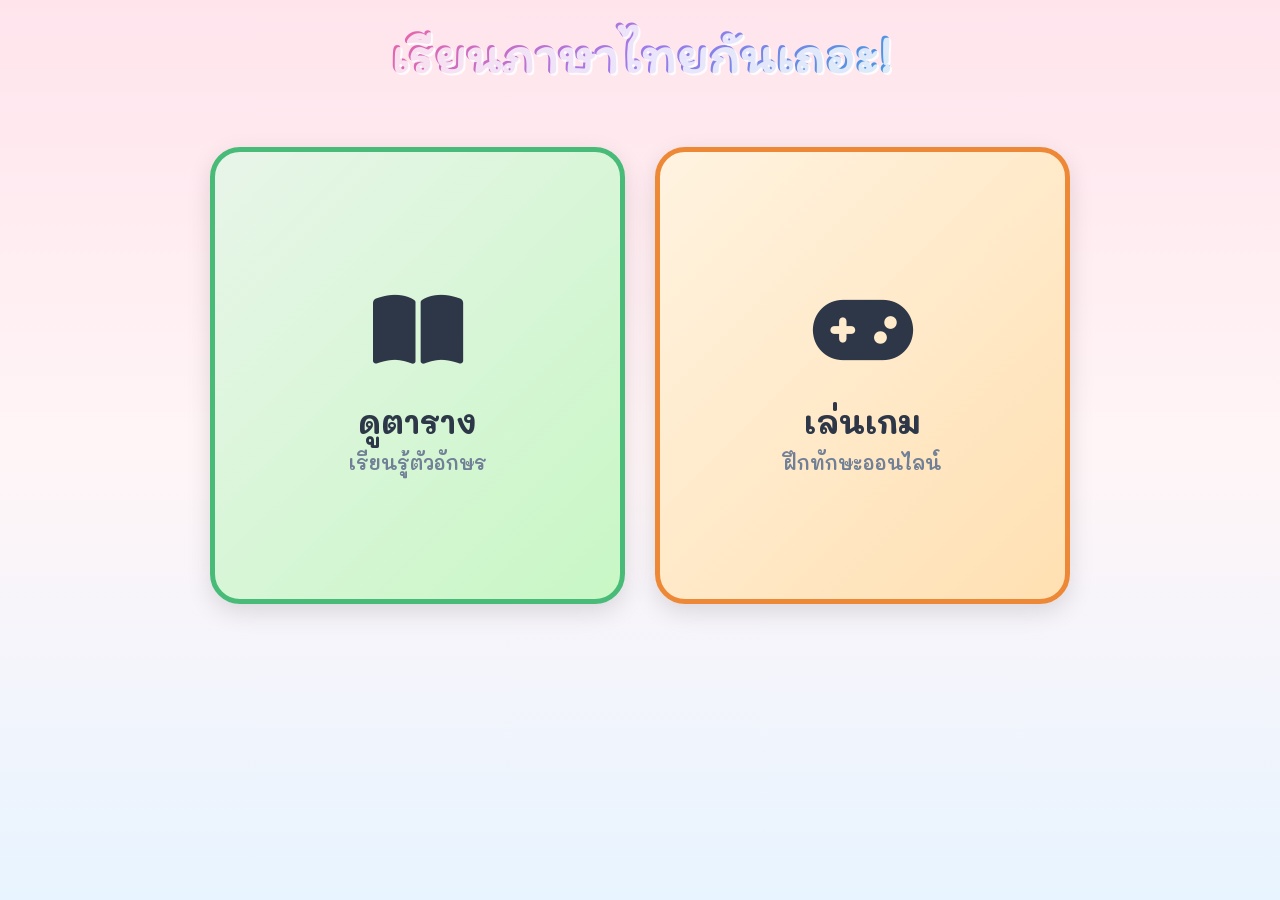
<file: index.html>
<!DOCTYPE html>
<html lang="th">
<head>
    <meta charset="UTF-8">
    <meta name="viewport" content="width=device-width, initial-scale=1.0">
    <title>เรียนภาษาไทย</title>
    <link rel="preconnect" href="https://fonts.googleapis.com">
    <link rel="preconnect" href="https://fonts.gstatic.com" crossorigin>
    <link href="https://fonts.googleapis.com/css2?family=Itim&family=Mali:wght@400;600;700&display=swap" rel="stylesheet">
    <link rel="stylesheet" href="https://cdnjs.cloudflare.com/ajax/libs/font-awesome/6.4.0/css/all.min.css">
    <link rel="stylesheet" href="css/style.css">
</head>
<body>
    <div id="app">
        <header class="app-header">
            <button class="home-btn" id="home-btn" style="display: none;">
                <i class="fas fa-home"></i>
            </button>
            <h1 class="app-title" id="app-title">เรียนภาษาไทยกันเถอะ!</h1>
        </header>

        <main class="main-content">
            <div id="main-menu-screen" class="menu-screen active">
                <div class="menu-grid">
                    <div class="menu-card table-card" data-screen="table-menu">
                        <div class="menu-icon">
                            <i class="fas fa-book-open"></i>
                        </div>
                        <div class="menu-title">ดูตาราง</div>
                        <div class="menu-subtitle">เรียนรู้ตัวอักษร</div>
                    </div>
                    <div class="menu-card game-card" data-screen="game-menu">
                        <div class="menu-icon">
                            <i class="fas fa-gamepad"></i>
                        </div>
                        <div class="menu-title">เล่นเกม</div>
                        <div class="menu-subtitle">ฝึกทักษะออนไลน์</div>
                    </div>
                </div>
            </div>

            <div id="table-menu-screen" class="menu-screen">
                <div class="menu-grid">
                    <div class="menu-card consonant-card" data-action="consonants">
                        <div class="menu-icon">
                            <span class="menu-char">ก</span>
                        </div>
                        <div class="menu-title">พยัญชนะ</div>
                        <div class="menu-subtitle">44 ตัว</div>
                    </div>
                    <div class="menu-card vowel-card" data-action="vowels">
                        <div class="menu-icon">
                            <span class="menu-char">า</span>
                        </div>
                        <div class="menu-title">สระ</div>
                        <div class="menu-subtitle">32 ตัว</div>
                    </div>
                    <div class="menu-card final-card" data-action="finals">
                        <div class="menu-icon">
                            <span class="menu-char">กก</span>
                        </div>
                        <div class="menu-title">ตัวสะกด</div>
                        <div class="menu-subtitle">8 กลุ่ม</div>
                    </div>
                </div>
            </div>

            <div id="game-menu-screen" class="menu-screen">
                <div class="menu-grid">
                    <div class="menu-card writing-card" data-link="writing_game.html">
                        <div class="menu-icon">
                            <i class="fas fa-pencil-alt"></i>
                        </div>
                        <div class="menu-title">เขียนอักษร</div>
                        <div class="menu-subtitle">ฝึกเขียนตัวอักษร</div>
                    </div>
                    <div class="menu-card match-card" data-link="thai_game.html">
                        <div class="menu-icon">
                            <i class="fas fa-puzzle-piece"></i>
                        </div>
                        <div class="menu-title">เกมจับคู่</div>
                        <div class="menu-subtitle">จับคู่ภาพกับตัวอักษร</div>
                    </div>
                    <div class="menu-card pronunciation-card" data-link="pronunciation.html">
                        <div class="menu-icon">
                            <i class="fas fa-microphone"></i>
                        </div>
                        <div class="menu-title">ฝึกอ่านออกเสียง</div>
                        <div class="menu-subtitle">AI ตรวจสอบความถูกต้อง</div>
                    </div>
                </div>
            </div>

            <div id="table-view-screen" class="menu-screen">
                <nav class="tab-nav" id="tab-nav" style="display: none;">
                    <button class="tab-btn active" data-tab="consonants">
                        <span class="tab-icon">ก</span>
                        <span class="tab-name">พยัญชนะไทย</span>
                    </button>
                    <button class="tab-btn" data-tab="vowels">
                        <span class="tab-icon">า</span>
                        <span class="tab-name">สระ</span>
                    </button>
                    <button class="tab-btn" data-tab="finals">
                        <span class="tab-icon">กก</span>
                        <span class="tab-name">ตัวสะกด</span>
                    </button>
                </nav>

                <div id="consonants-tab" class="tab-content active">
                    <h2 class="section-title">พยัญชนะไทย (44 ตัว)</h2>
                    <div id="consonants-grid" class="character-grid"></div>
                </div>

                <div id="vowels-tab" class="tab-content">
                    <h2 class="section-title">สระไทย</h2>
                    <div id="vowels-grid" class="character-grid"></div>
                </div>

                <div id="finals-tab" class="tab-content">
                    <h2 class="section-title">ตัวสะกด</h2>
                    <div id="finals-grid" class="finals-grid"></div>
                </div>
            </div>
        </main>
    </div>

    <script src="js/thai_data.js"></script>
    <script src="js/audio_manager.js"></script>
    <script src="js/app.js"></script>
</body>
</html>
</file>
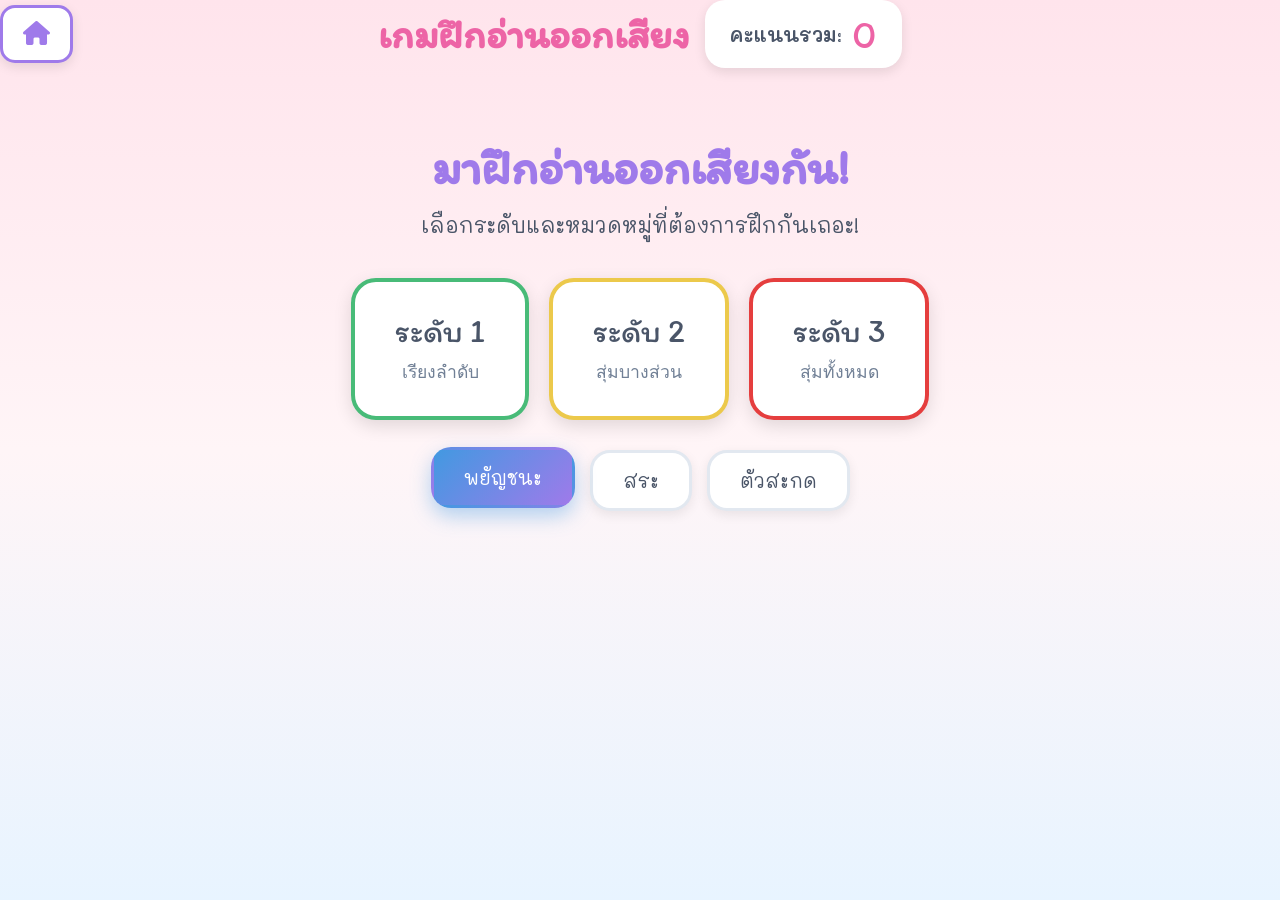
<file: pronunciation.html>
<!DOCTYPE html>
<html lang="th">
<head>
    <meta charset="UTF-8">
    <meta name="viewport" content="width=device-width, initial-scale=1.0">
    <title>เกมฝึกอ่านออกเสียงไทย</title>
    <link rel="preconnect" href="https://fonts.googleapis.com">
    <link rel="preconnect" href="https://fonts.gstatic.com" crossorigin>
    <link href="https://fonts.googleapis.com/css2?family=Itim&family=Mali:wght@400;600;700&display=swap" rel="stylesheet">
    <link rel="stylesheet" href="https://cdnjs.cloudflare.com/ajax/libs/font-awesome/6.4.0/css/all.min.css">
    <link rel="stylesheet" href="css/style.css">
</head>
<body>
    <div id="pronunciation-app">
        <header class="game-header">
            <button class="home-btn" onclick="window.location.href='index.html'">
                <i class="fas fa-home"></i>
            </button>
            <h1 class="game-title">เกมฝึกอ่านออกเสียง</h1>
            <div class="score-display">
                <span class="score-label">คะแนนรวม:</span>
                <span class="score-value" id="total-score">0</span>
            </div>
        </header>

        <div id="start-screen" class="screen active">
            <div class="start-content">
                <h2 class="welcome-text">มาฝึกอ่านออกเสียงกัน!</h2>
                <p class="instruction-text">เลือกระดับและหมวดหมู่ที่ต้องการฝึกกันเถอะ!</p>
                
                <div class="level-buttons">
                    <button class="level-btn" data-level="1">
                        <span class="level-number">ระดับ 1</span>
                        <span class="level-desc">เรียงลำดับ</span>
                    </button>
                    <button class="level-btn" data-level="2">
                        <span class="level-number">ระดับ 2</span>
                        <span class="level-desc">สุ่มบางส่วน</span>
                    </button>
                    <button class="level-btn" data-level="3">
                        <span class="level-number">ระดับ 3</span>
                        <span class="level-desc">สุ่มทั้งหมด</span>
                    </button>
                </div>

                <div class="category-buttons">
                    <button class="category-btn active" data-category="consonants">พยัญชนะ</button>
                    <button class="category-btn" data-category="vowels">สระ</button>
                    <button class="category-btn" data-category="finals">ตัวสะกด</button>
                </div>
            </div>
        </div>

        <div id="game-screen" class="screen">
            <div class="progress-bar">
                <div class="progress-fill" id="progress-fill"></div>
                <span class="progress-text" id="progress-text">1 / 10</span>
            </div>

            <div class="pronunciation-question-area">
                <div class="target-character" id="target-character">ก</div>
                <div class="target-name" id="target-name">กอ ไก่</div>
                
                <div class="visualizer-container" id="visualizer-container">
                    <div class="visualizer-bar" style="--i: 1;"></div>
                    <div class="visualizer-bar" style="--i: 2;"></div>
                    <div class="visualizer-bar" style="--i: 3;"></div>
                    <div class="visualizer-bar" style="--i: 4;"></div>
                    <div class="visualizer-bar" style="--i: 5;"></div>
                    <div class="visualizer-bar" style="--i: 6;"></div>
                    <div class="visualizer-bar" style="--i: 7;"></div>
                    <div class="visualizer-bar" style="--i: 8;"></div>
                </div>

                <div class="score-display" id="current-score-display">
                    <span class="score-label" id="score-label">กดไมค์เพื่ออ่าน!</span>
                    <span class="score-value" id="current-score">-</span>
                </div>

                <button class="mic-btn" id="mic-btn">
                    <span class="mic-icon">🎤</span>
                    <span class="mic-text" id="mic-text">กดเพื่ออ่าน</span>
                </button>

                <div class="feedback-message" id="feedback-message"></div>
            </div>
        </div>

        <div id="result-screen" class="screen">
            <div class="result-content">
                <h2 class="result-title">เสร็จสิ้น!</h2>
                <div class="final-score">
                    <span class="final-score-label">คะแนนรวม:</span>
                    <span class="final-score-value" id="final-score">0</span>
                </div>
                <div class="result-stars" id="result-stars"></div>
                <div class="result-buttons">
                    <button class="result-btn" id="play-again-btn">เล่นอีกครั้ง</button>
                    <button class="result-btn" id="back-to-menu-btn">กลับเมนู</button>
                </div>
            </div>
        </div>

        <div id="confetti-container"></div>
    </div>

    <script src="js/thai_data.js"></script>
    <script src="js/audio_manager.js"></script>
    <script src="js/pronunciation_game.js"></script>
</body>
</html>
</file>
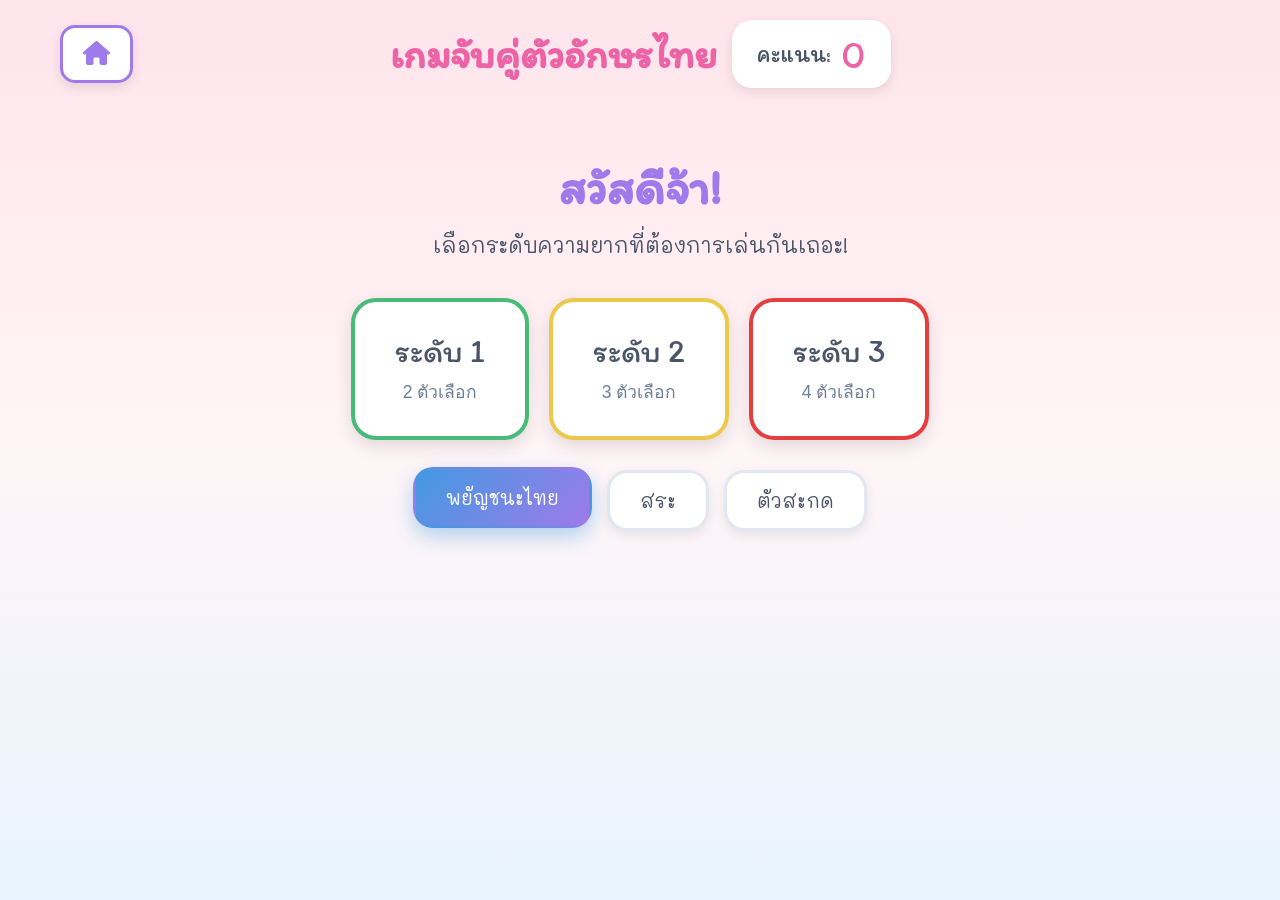
<file: thai_game.html>
<!DOCTYPE html>
<html lang="th">
<head>
    <meta charset="UTF-8">
    <meta name="viewport" content="width=device-width, initial-scale=1.0">
    <title>เกมจับคู่ตัวอักษรไทย</title>
    <link rel="preconnect" href="https://fonts.googleapis.com">
    <link rel="preconnect" href="https://fonts.gstatic.com" crossorigin>
    <link href="https://fonts.googleapis.com/css2?family=Itim&family=Mali:wght@400;600;700&display=swap" rel="stylesheet">
    <link rel="stylesheet" href="https://cdnjs.cloudflare.com/ajax/libs/font-awesome/6.4.0/css/all.min.css">
    <link rel="stylesheet" href="css/style.css">
</head>
<body>
    <div id="game-app">
        <header class="game-header">
            <button class="home-btn" onclick="window.location.href='index.html'">
                <i class="fas fa-home"></i>
            </button>
            <h1 class="game-title">เกมจับคู่ตัวอักษรไทย</h1>
            <div class="score-display">
                <span class="score-label">คะแนน:</span>
                <span class="score-value" id="score">0</span>
            </div>
        </header>

        <div id="start-screen" class="screen active">
            <div class="start-content">
                <h2 class="welcome-text">สวัสดีจ้า!</h2>
                <p class="instruction-text">เลือกระดับความยากที่ต้องการเล่นกันเถอะ!</p>
                
                <div class="level-buttons">
                    <button class="level-btn" data-level="1">
                        <span class="level-number">ระดับ 1</span>
                        <span class="level-desc">2 ตัวเลือก</span>
                    </button>
                    <button class="level-btn" data-level="2">
                        <span class="level-number">ระดับ 2</span>
                        <span class="level-desc">3 ตัวเลือก</span>
                    </button>
                    <button class="level-btn" data-level="3">
                        <span class="level-number">ระดับ 3</span>
                        <span class="level-desc">4 ตัวเลือก</span>
                    </button>
                </div>

                <div class="category-buttons">
                    <button class="category-btn active" data-category="consonants">พยัญชนะไทย</button>
                    <button class="category-btn" data-category="vowels">สระ</button>
                    <button class="category-btn" data-category="finals">ตัวสะกด</button>
                </div>
            </div>
        </div>

        <div id="game-screen" class="screen">
            <div class="progress-bar">
                <div class="progress-fill" id="progress-fill"></div>
                <span class="progress-text" id="progress-text">1 / 10</span>
            </div>

            <div class="question-area">
                <button class="listen-btn" id="listen-btn">
                    <span class="listen-icon">🔊</span>
                    <span class="listen-text">ฟังอีกครั้ง</span>
                </button>
            </div>

            <div class="options-grid" id="options-grid"></div>
        </div>

        <div id="result-screen" class="screen">
            <div class="result-content">
                <h2 class="result-title">เสร็จสิ้น!</h2>
                <div class="final-score">
                    <span class="final-score-label">คะแนนรวม:</span>
                    <span class="final-score-value" id="final-score">0</span>
                </div>
                <div class="result-stars" id="result-stars"></div>
                <div class="result-buttons">
                    <button class="result-btn" id="play-again-btn">เล่นอีกครั้ง</button>
                    <button class="result-btn" id="back-to-menu-btn">กลับเมนู</button>
                </div>
            </div>
        </div>

        <div id="confetti-container"></div>
    </div>

    <script src="js/thai_data.js"></script>
    <script src="js/audio_manager.js"></script>
    <script src="js/game_manager.js"></script>
</body>
</html>
</file>
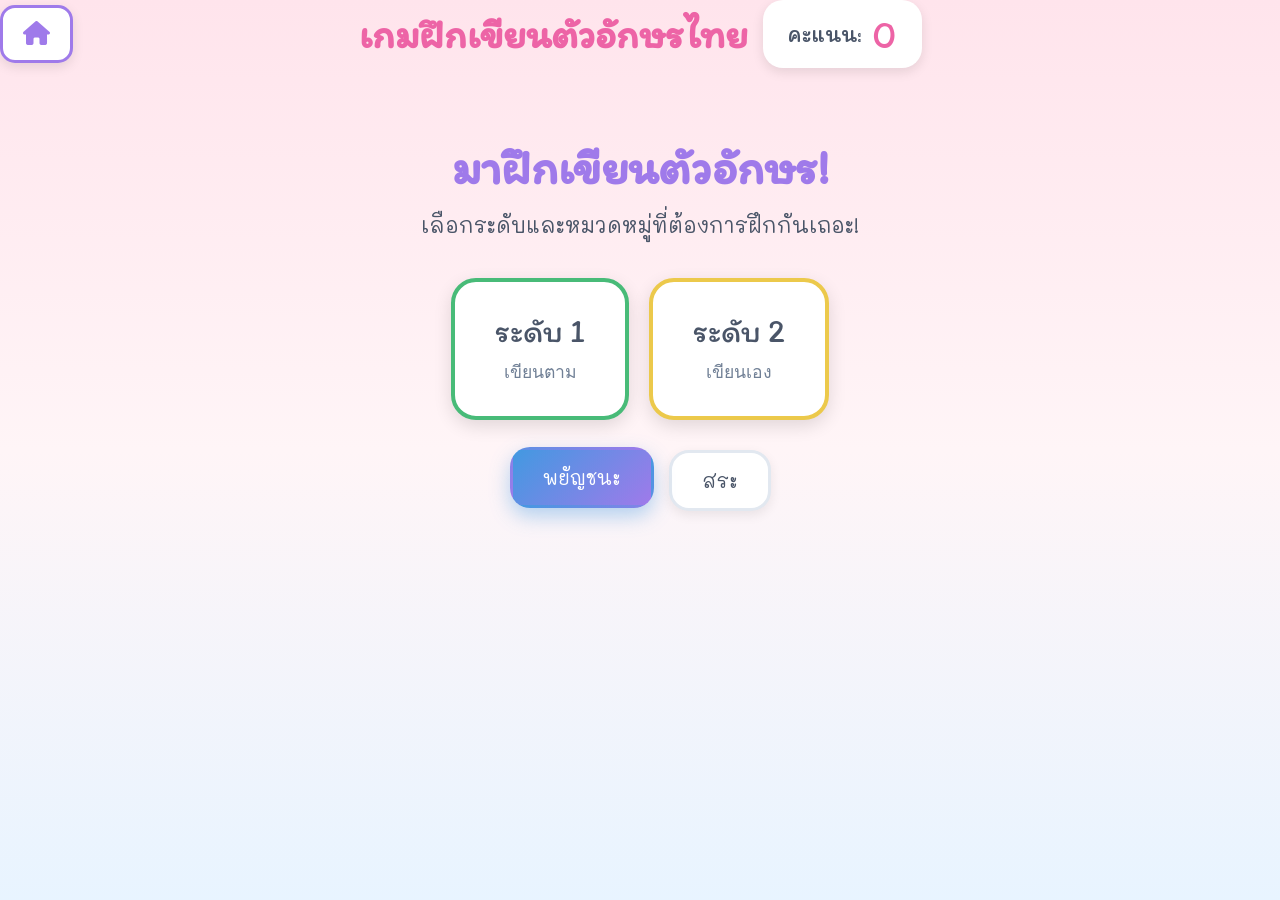
<file: writing_game.html>
<!DOCTYPE html>
<html lang="th">
<head>
    <meta charset="UTF-8">
    <meta name="viewport" content="width=device-width, initial-scale=1.0">
    <title>เกมฝึกเขียนตัวอักษรไทย</title>
    <link rel="preconnect" href="https://fonts.googleapis.com">
    <link rel="preconnect" href="https://fonts.gstatic.com" crossorigin>
    <link href="https://fonts.googleapis.com/css2?family=Itim&family=Mali:wght@400;600;700&display=swap" rel="stylesheet">
    <link rel="stylesheet" href="https://cdnjs.cloudflare.com/ajax/libs/font-awesome/6.4.0/css/all.min.css">
    <link rel="stylesheet" href="css/style.css">
</head>
<body>
    <div id="writing-app">
        <header class="game-header">
            <button class="home-btn" onclick="window.location.href='index.html'">
                <i class="fas fa-home"></i>
            </button>
            <h1 class="game-title">เกมฝึกเขียนตัวอักษรไทย</h1>
            <div class="score-display">
                <span class="score-label">คะแนน:</span>
                <span class="score-value" id="score">0</span>
            </div>
        </header>

        <div id="start-screen" class="screen active">
            <div class="start-content">
                <h2 class="welcome-text">มาฝึกเขียนตัวอักษร!</h2>
                <p class="instruction-text">เลือกระดับและหมวดหมู่ที่ต้องการฝึกกันเถอะ!</p>
                
                <div class="level-buttons">
                    <button class="level-btn" data-level="1">
                        <span class="level-number">ระดับ 1</span>
                        <span class="level-desc">เขียนตาม</span>
                    </button>
                    <button class="level-btn" data-level="2">
                        <span class="level-number">ระดับ 2</span>
                        <span class="level-desc">เขียนเอง</span>
                    </button>
                </div>

                <div class="category-buttons">
                    <button class="category-btn active" data-category="consonants">พยัญชนะ</button>
                    <button class="category-btn" data-category="vowels">สระ</button>
                </div>
            </div>
        </div>

        <div id="game-screen" class="screen">
            <div class="progress-bar">
                <div class="progress-fill" id="progress-fill"></div>
                <span class="progress-text" id="progress-text">1 / 10</span>
            </div>

            <div class="writing-area">
                <div class="model-character-container">
                    <div class="model-label">ตัวอย่าง:</div>
                    <div class="model-character" id="model-character">ก</div>
                </div>

                <div class="canvas-container">
                    <canvas id="drawing-canvas"></canvas>
                    <canvas id="guide-canvas" class="guide-canvas"></canvas>
                </div>

                <div class="toolbar">
                    <div class="color-palette">
                        <button class="color-btn active" data-color="#000000" style="background: #000000;"></button>
                        <button class="color-btn" data-color="#FF0000" style="background: #FF0000;"></button>
                        <button class="color-btn" data-color="#0000FF" style="background: #0000FF;"></button>
                        <button class="color-btn" data-color="#FFC0CB" style="background: #FFC0CB;"></button>
                        <button class="color-btn" data-color="#008000" style="background: #008000;"></button>
                    </div>
                    <button class="eraser-btn" id="eraser-btn">
                        <i class="fas fa-eraser"></i>
                        <span>ล้าง</span>
                    </button>
                    <button class="check-btn" id="check-btn">
                        <i class="fas fa-check"></i>
                        <span>ตรวจสอบ</span>
                    </button>
                </div>
            </div>

            <div class="feedback-message" id="feedback-message"></div>
        </div>

        <div id="result-screen" class="screen">
            <div class="result-content">
                <h2 class="result-title">เสร็จสิ้น!</h2>
                <div class="final-score">
                    <span class="final-score-label">คะแนนรวม:</span>
                    <span class="final-score-value" id="final-score">0</span>
                </div>
                <div class="result-stars" id="result-stars"></div>
                <div class="result-buttons">
                    <button class="result-btn" id="play-again-btn">เล่นอีกครั้ง</button>
                    <button class="result-btn" id="back-to-menu-btn">กลับเมนู</button>
                </div>
            </div>
        </div>

        <div id="confetti-container"></div>
    </div>

    <script src="js/thai_data.js"></script>
    <script src="js/audio_manager.js"></script>
    <script src="js/writing_game.js"></script>
</body>
</html>
</file>
<file: css/style.css>
* {
    margin: 0;
    padding: 0;
    box-sizing: border-box;
}

:root {
    --thai-red: #E53E3E;
    --thai-pink: #ED64A6;
    --thai-orange: #ED8936;
    --thai-yellow: #ECC94B;
    --thai-green: #48BB78;
    --thai-blue: #4299E1;
    --thai-purple: #9F7AEA;
    --bg-light: #FFF5F7;
}

body {
    font-family: 'Mali', 'Itim', cursive;
    background: linear-gradient(180deg, #FFE4EC 0%, #FFF5F7 50%, #E8F4FF 100%);
    min-height: 100vh;
}

#app {
    max-width: 1400px;
    margin: 0 auto;
    padding: 20px;
}

.app-header {
    text-align: center;
    margin-bottom: 20px;
    display: flex;
    align-items: center;
    justify-content: center;
    position: relative;
}

.home-btn {
    position: absolute;
    left: 0;
    top: 50%;
    transform: translateY(-50%);
    padding: 12px 20px;
    background: white;
    border: 3px solid var(--thai-purple);
    border-radius: 15px;
    font-size: 1.5rem;
    color: var(--thai-purple);
    cursor: pointer;
    transition: all 0.3s ease;
    box-shadow: 0 4px 12px rgba(0, 0, 0, 0.1);
}

.home-btn:hover {
    transform: translateY(-50%) scale(1.05);
    box-shadow: 0 6px 15px rgba(0, 0, 0, 0.15);
}

.menu-screen {
    display: none;
    animation: fadeIn 0.3s ease;
}

.menu-screen.active {
    display: block;
}

@keyframes fadeIn {
    from { opacity: 0; transform: translateY(20px); }
    to { opacity: 1; transform: translateY(0); }
}

.menu-grid {
    display: grid;
    grid-template-columns: repeat(auto-fit, minmax(280px, 1fr));
    gap: 30px;
    padding: 40px 20px;
    max-width: 900px;
    margin: 0 auto;
}

.menu-card {
    background: white;
    border-radius: 30px;
    padding: 40px 30px;
    text-align: center;
    cursor: pointer;
    transition: all 0.3s ease;
    box-shadow: 0 8px 25px rgba(0, 0, 0, 0.12);
    border: 5px solid transparent;
    aspect-ratio: 1 / 1.1;
    display: flex;
    flex-direction: column;
    align-items: center;
    justify-content: center;
}

.menu-card:hover {
    transform: scale(1.05);
    box-shadow: 0 12px 35px rgba(0, 0, 0, 0.18);
}

.menu-card:active {
    transform: scale(0.98);
}

.table-card {
    border-color: var(--thai-green);
    background: linear-gradient(135deg, #E8F5E9 0%, #C8F7C5 100%);
}

.game-card {
    border-color: var(--thai-orange);
    background: linear-gradient(135deg, #FFF3E0 0%, #FFE0B2 100%);
}

.consonant-card {
    border-color: var(--thai-red);
    background: linear-gradient(135deg, #FFEBEE 0%, #FFCDD2 100%);
}

.vowel-card {
    border-color: var(--thai-purple);
    background: linear-gradient(135deg, #F3E5F5 0%, #E1BEE7 100%);
}

.final-card {
    border-color: var(--thai-blue);
    background: linear-gradient(135deg, #E3F2FD 0%, #BBDEFB 100%);
}

.match-card {
    border-color: var(--thai-yellow);
    background: linear-gradient(135deg, #FFFDE7 0%, #FFF9C4 100%);
}

.pronunciation-card {
    border-color: var(--thai-pink);
    background: linear-gradient(135deg, #FCE4EC 0%, #F8BBD9 100%);
}

.writing-card {
    border-color: var(--thai-blue);
    background: linear-gradient(135deg, #EBF8FF 0%, #BEE3F8 100%);
}

.menu-icon {
    font-size: 5rem;
    margin-bottom: 20px;
    color: #2D3748;
}

.menu-char {
    font-family: 'Itim', cursive;
    font-size: 5rem;
}

.menu-title {
    font-family: 'Mali', cursive;
    font-size: 2rem;
    font-weight: 700;
    color: #2D3748;
    margin-bottom: 8px;
}

.menu-subtitle {
    font-size: 1.2rem;
    color: #718096;
    font-weight: 600;
}

@media (max-width: 768px) {
    .menu-grid {
        grid-template-columns: 1fr;
        padding: 20px 15px;
    }
    
    .menu-card {
        padding: 30px 20px;
    }
    
    .menu-icon {
        font-size: 4rem;
    }
    
    .menu-char {
        font-size: 4rem;
    }
    
    .menu-title {
        font-size: 1.6rem;
    }
    
    .menu-subtitle {
        font-size: 1rem;
    }
}

.app-title {
    font-family: 'Itim', cursive;
    font-size: 3rem;
    background: linear-gradient(135deg, var(--thai-pink), var(--thai-purple), var(--thai-blue));
    -webkit-background-clip: text;
    -webkit-text-fill-color: transparent;
    background-clip: text;
    text-shadow: 2px 2px 0 rgba(255, 255, 255, 0.8);
}

.tab-nav {
    display: flex;
    justify-content: center;
    gap: 15px;
    margin-bottom: 30px;
    flex-wrap: wrap;
}

.tab-btn {
    display: flex;
    flex-direction: column;
    align-items: center;
    padding: 15px 30px;
    background: white;
    border: 4px solid transparent;
    border-radius: 25px;
    cursor: pointer;
    transition: all 0.3s ease;
    box-shadow: 0 4px 15px rgba(0, 0, 0, 0.1);
    font-family: 'Mali', cursive;
}

.tab-btn.active {
    border-color: var(--thai-pink);
    transform: translateY(-5px);
    box-shadow: 0 8px 25px rgba(237, 100, 166, 0.3);
}

.tab-btn:hover:not(.active) {
    transform: translateY(-3px);
}

.tab-icon {
    font-size: 3rem;
    margin-bottom: 5px;
}

.tab-name {
    font-size: 1.1rem;
    color: #4A5568;
    font-weight: 600;
}

.tab-content {
    display: none;
}

.tab-content.active {
    display: block;
}

.section-title {
    text-align: center;
    font-size: 2rem;
    color: var(--thai-purple);
    margin-bottom: 25px;
    font-family: 'Itim', cursive;
}

.character-grid {
    display: grid;
    grid-template-columns: repeat(auto-fit, minmax(120px, 1fr));
    gap: 15px;
    padding: 10px;
}

.finals-grid {
    display: grid;
    grid-template-columns: repeat(auto-fit, minmax(180px, 1fr));
    gap: 20px;
    padding: 10px;
}

.character-card {
    background: white;
    border-radius: 20px;
    padding: 15px 10px;
    display: flex;
    flex-direction: column;
    align-items: center;
    justify-content: center;
    aspect-ratio: 1 / 1.1;
    cursor: pointer;
    transition: all 0.2s ease;
    box-shadow: 0 4px 12px rgba(0, 0, 0, 0.1);
    border: 4px solid transparent;
    overflow: hidden;
}

.character-card:active {
    transform: scale(0.95);
}

.character-card:hover {
    transform: scale(1.08);
    box-shadow: 0 8px 25px rgba(0, 0, 0, 0.15);
}

.character-card.playing {
    border-color: var(--thai-yellow);
    background: linear-gradient(135deg, #FFF9C4, #FFFDE7);
    transform: scale(1.1);
    animation: bounce 0.3s ease;
}

@keyframes bounce {
    0%, 100% { transform: scale(1.1); }
    50% { transform: scale(1.15); }
}

.character {
    font-family: 'Itim', cursive;
    font-size: clamp(2rem, 8vw, 4rem);
    line-height: 1.3;
    margin-bottom: 5px;
    word-wrap: break-word;
    overflow-wrap: break-word;
}

.character-name {
    font-size: clamp(0.8rem, 2.5vw, 1rem);
    color: #4A5568;
    font-weight: 600;
    line-height: 1.2;
}

.final-card {
    background: white;
    border-radius: 20px;
    padding: 25px 15px;
    text-align: center;
    cursor: pointer;
    transition: all 0.2s ease;
    box-shadow: 0 4px 12px rgba(0, 0, 0, 0.1);
    border: 4px solid transparent;
}

.final-card:active {
    transform: scale(0.95);
}

.final-card:hover {
    transform: scale(1.05);
    box-shadow: 0 8px 25px rgba(0, 0, 0, 0.15);
}

.final-card.playing {
    border-color: var(--thai-green);
    background: linear-gradient(135deg, #C8F7C5, #E8F5E9);
    transform: scale(1.08);
    animation: bounce 0.3s ease;
}

.final-group {
    font-size: 1.4rem;
    color: var(--thai-green);
    font-weight: 700;
    margin-bottom: 10px;
}

.final-example {
    font-family: 'Itim', cursive;
    font-size: 2.5rem;
    margin-bottom: 8px;
}

.final-desc {
    font-size: 0.9rem;
    color: #718096;
}

@media (min-width: 768px) {
    .character-grid {
        grid-template-columns: repeat(auto-fit, minmax(140px, 1fr));
        gap: 20px;
    }
    
    .character-card {
        padding: 20px 15px;
    }
}

@media (min-width: 1024px) {
    .character-grid {
        grid-template-columns: repeat(auto-fit, minmax(160px, 1fr));
    }
    
    .app-title {
        font-size: 3.5rem;
    }
}

@media (max-width: 480px) {
    .app-title {
        font-size: 2rem;
    }
    
    .tab-btn {
        padding: 12px 20px;
    }
    
    .tab-icon {
        font-size: 2.5rem;
    }
    
    .tab-name {
        font-size: 1rem;
    }
    
    .character-grid {
        grid-template-columns: repeat(auto-fit, minmax(100px, 1fr));
        gap: 12px;
    }
    
    .finals-grid {
        grid-template-columns: repeat(auto-fit, minmax(150px, 1fr));
    }
}

#game-app {
    max-width: 1200px;
    margin: 0 auto;
    padding: 20px;
}

.game-header {
    display: flex;
    justify-content: center;
    align-items: center;
    margin-bottom: 30px;
    flex-wrap: wrap;
    gap: 15px;
    position: relative;
}

.game-header .home-btn {
    position: absolute;
    left: 0;
    top: 50%;
    transform: translateY(-50%);
}

.back-btn {
    padding: 12px 25px;
    background: white;
    border: 3px solid var(--thai-purple);
    border-radius: 20px;
    font-family: 'Mali', cursive;
    font-size: 1.1rem;
    color: var(--thai-purple);
    cursor: pointer;
    transition: all 0.2s ease;
    box-shadow: 0 4px 12px rgba(0, 0, 0, 0.1);
}

.back-btn:hover {
    transform: translateY(-3px);
    box-shadow: 0 6px 15px rgba(0, 0, 0, 0.15);
}

.game-title {
    font-family: 'Itim', cursive;
    font-size: 2.5rem;
    color: var(--thai-pink);
}

.score-display {
    display: flex;
    align-items: center;
    gap: 10px;
    padding: 10px 25px;
    background: white;
    border-radius: 20px;
    box-shadow: 0 4px 12px rgba(0, 0, 0, 0.1);
}

.score-label {
    font-size: 1.2rem;
    color: #4A5568;
    font-weight: 600;
}

.score-value {
    font-family: 'Itim', cursive;
    font-size: 2.5rem;
    color: var(--thai-pink);
}

.screen {
    display: none;
}

.screen.active {
    display: block;
}

.start-content {
    text-align: center;
    padding: 40px 20px;
}

.welcome-text {
    font-family: 'Itim', cursive;
    font-size: 3rem;
    color: var(--thai-purple);
    margin-bottom: 15px;
}

.instruction-text {
    font-size: 1.3rem;
    color: #4A5568;
    margin-bottom: 40px;
}

.level-buttons {
    display: flex;
    justify-content: center;
    gap: 20px;
    margin-bottom: 30px;
    flex-wrap: wrap;
}

.level-btn {
    display: flex;
    flex-direction: column;
    align-items: center;
    padding: 30px 40px;
    background: white;
    border: 4px solid transparent;
    border-radius: 25px;
    cursor: pointer;
    transition: all 0.3s ease;
    box-shadow: 0 6px 18px rgba(0, 0, 0, 0.12);
}

.level-btn:hover {
    transform: translateY(-8px);
    box-shadow: 0 10px 25px rgba(0, 0, 0, 0.18);
}

.level-btn:nth-child(1) {
    border-color: var(--thai-green);
}

.level-btn:nth-child(2) {
    border-color: var(--thai-yellow);
}

.level-btn:nth-child(3) {
    border-color: var(--thai-red);
}

.level-number {
    font-family: 'Itim', cursive;
    font-size: 2rem;
    color: #4A5568;
    margin-bottom: 8px;
}

.level-desc {
    font-size: 1.1rem;
    color: #718096;
}

.category-buttons {
    display: flex;
    justify-content: center;
    gap: 15px;
    flex-wrap: wrap;
}

.category-btn {
    padding: 15px 30px;
    background: white;
    border: 3px solid #E2E8F0;
    border-radius: 20px;
    font-family: 'Mali', cursive;
    font-size: 1.2rem;
    color: #4A5568;
    cursor: pointer;
    transition: all 0.3s ease;
    box-shadow: 0 4px 12px rgba(0, 0, 0, 0.08);
}

.category-btn:hover {
    border-color: var(--thai-blue);
}

.category-btn.active {
    background: linear-gradient(135deg, var(--thai-blue), var(--thai-purple));
    color: white;
    border-color: transparent;
    transform: translateY(-3px);
    box-shadow: 0 8px 20px rgba(66, 153, 225, 0.4);
}

.progress-bar {
    position: relative;
    width: 100%;
    height: 30px;
    background: white;
    border-radius: 15px;
    margin-bottom: 30px;
    overflow: hidden;
    box-shadow: inset 0 2px 8px rgba(0, 0, 0, 0.1);
}

.progress-fill {
    height: 100%;
    background: linear-gradient(90deg, var(--thai-pink), var(--thai-purple), var(--thai-blue));
    border-radius: 15px;
    width: 0%;
    transition: width 0.5s ease;
}

.progress-text {
    position: absolute;
    top: 50%;
    left: 50%;
    transform: translate(-50%, -50%);
    font-family: 'Itim', cursive;
    font-size: 1.2rem;
    color: #4A5568;
    font-weight: 600;
}

.question-area {
    text-align: center;
    margin-bottom: 40px;
}

.listen-btn {
    display: flex;
    align-items: center;
    gap: 12px;
    padding: 20px 40px;
    background: linear-gradient(135deg, var(--thai-yellow), var(--thai-orange));
    border: none;
    border-radius: 30px;
    font-family: 'Mali', cursive;
    font-size: 1.4rem;
    color: white;
    cursor: pointer;
    margin: 0 auto;
    transition: all 0.3s ease;
    box-shadow: 0 6px 20px rgba(236, 201, 75, 0.5);
}

.listen-btn:hover {
    transform: translateY(-5px);
    box-shadow: 0 10px 28px rgba(236, 201, 75, 0.6);
}

.listen-icon {
    font-size: 2.5rem;
}

.options-grid {
    display: grid;
    grid-template-columns: repeat(auto-fit, minmax(200px, 1fr));
    gap: 25px;
    max-width: 900px;
    margin: 0 auto;
}

.option-card {
    background: white;
    border-radius: 25px;
    padding: 40px 20px;
    cursor: pointer;
    transition: all 0.3s ease;
    box-shadow: 0 5px 15px rgba(0, 0, 0, 0.1);
    border: 4px solid transparent;
    display: flex;
    align-items: center;
    justify-content: center;
    min-height: 200px;
}

.option-card:hover {
    transform: translateY(-8px);
    box-shadow: 0 12px 30px rgba(0, 0, 0, 0.18);
}

.option-card.correct {
    border-color: var(--thai-green);
    background: linear-gradient(135deg, #C8F7C5, #E8F5E9);
    animation: correctBounce 0.5s ease;
}

.option-card.wrong {
    border-color: var(--thai-red);
    background: linear-gradient(135deg, #FFCDD2, #FFEBEE);
    animation: shake 0.4s ease;
}

.option-character {
    font-family: 'Itim', cursive;
    font-size: 6rem;
    line-height: 1;
    color: #2D3748;
}

@keyframes correctBounce {
    0%, 100% { transform: scale(1); }
    50% { transform: scale(1.1); }
}

@keyframes shake {
    0%, 100% { transform: translateX(0); }
    25% { transform: translateX(-10px); }
    75% { transform: translateX(10px); }
}

.result-content {
    text-align: center;
    padding: 50px 20px;
}

.result-title {
    font-family: 'Itim', cursive;
    font-size: 3.5rem;
    color: var(--thai-purple);
    margin-bottom: 30px;
}

.final-score {
    display: flex;
    flex-direction: column;
    align-items: center;
    gap: 10px;
    margin-bottom: 30px;
}

.final-score-label {
    font-size: 1.5rem;
    color: #4A5568;
}

.final-score-value {
    font-family: 'Itim', cursive;
    font-size: 5rem;
    color: var(--thai-pink);
}

.result-stars {
    display: flex;
    justify-content: center;
    gap: 15px;
    margin-bottom: 40px;
}

.star {
    font-size: 4rem;
    animation: starPop 0.5s ease backwards;
}

.star:nth-child(1) { animation-delay: 0.1s; }
.star:nth-child(2) { animation-delay: 0.2s; }
.star:nth-child(3) { animation-delay: 0.3s; }

@keyframes starPop {
    0% { transform: scale(0); opacity: 0; }
    50% { transform: scale(1.3); }
    100% { transform: scale(1); opacity: 1; }
}

.result-buttons {
    display: flex;
    justify-content: center;
    gap: 20px;
    flex-wrap: wrap;
}

.result-btn {
    padding: 18px 40px;
    border-radius: 25px;
    font-family: 'Mali', cursive;
    font-size: 1.3rem;
    cursor: pointer;
    transition: all 0.3s ease;
    box-shadow: 0 5px 15px rgba(0, 0, 0, 0.1);
}

#play-again-btn {
    background: linear-gradient(135deg, var(--thai-green), var(--thai-blue));
    color: white;
    border: none;
}

#back-to-menu-btn {
    background: white;
    color: var(--thai-purple);
    border: 3px solid var(--thai-purple);
}

.result-btn:hover {
    transform: translateY(-5px);
    box-shadow: 0 10px 25px rgba(0, 0, 0, 0.18);
}

#confetti-container {
    position: fixed;
    top: 0;
    left: 0;
    width: 100%;
    height: 100%;
    pointer-events: none;
    z-index: 1000;
}

.confetti {
    position: absolute;
    top: -20px;
    width: 10px;
    height: 20px;
    border-radius: 5px;
    animation: confettiFall 2s ease-out forwards;
}

@keyframes confettiFall {
    0% {
        transform: translateY(0) rotate(0deg);
        opacity: 1;
    }
    100% {
        transform: translateY(100vh) rotate(720deg);
        opacity: 0;
    }
}

.star-particle {
    position: absolute;
    top: -20px;
    animation: starFall 2s ease-out forwards;
}

@keyframes starFall {
    0% {
        transform: translateY(0) scale(0) rotate(0deg);
        opacity: 1;
    }
    20% {
        transform: translateY(20vh) scale(1.2) rotate(90deg);
    }
    100% {
        transform: translateY(100vh) scale(0.8) rotate(720deg);
        opacity: 0;
    }
}

.nav-game-btn {
    margin: 20px auto;
    display: block;
    padding: 18px 45px;
    background: linear-gradient(135deg, var(--thai-pink), var(--thai-purple));
    color: white;
    border: none;
    border-radius: 30px;
    font-family: 'Mali', cursive;
    font-size: 1.4rem;
    cursor: pointer;
    transition: all 0.3s ease;
    box-shadow: 0 6px 20px rgba(237, 100, 166, 0.4);
}

.nav-game-btn:hover {
    transform: translateY(-5px);
    box-shadow: 0 10px 28px rgba(237, 100, 166, 0.5);
}

.nav-pronunciation-btn {
    margin: 20px auto;
    display: block;
    padding: 18px 45px;
    background: linear-gradient(135deg, var(--thai-green), var(--thai-blue));
    color: white;
    border: none;
    border-radius: 30px;
    font-family: 'Mali', cursive;
    font-size: 1.4rem;
    cursor: pointer;
    transition: all 0.3s ease;
    box-shadow: 0 6px 20px rgba(66, 153, 225, 0.4);
}

.nav-pronunciation-btn:hover {
    transform: translateY(-5px);
    box-shadow: 0 10px 28px rgba(66, 153, 225, 0.5);
}

.pronunciation-question-area {
    text-align: center;
    padding: 40px 20px;
}

.target-character {
    font-family: 'Itim', cursive;
    font-size: clamp(5rem, 15vw, 10rem);
    line-height: 1.2;
    margin-bottom: 10px;
    color: var(--thai-purple);
}

.target-name {
    font-size: clamp(1.2rem, 4vw, 2rem);
    color: #4A5568;
    margin-bottom: 30px;
    font-weight: 600;
}

.visualizer-container {
    display: flex;
    justify-content: center;
    align-items: flex-end;
    gap: 8px;
    height: 80px;
    margin: 30px 0;
}

.visualizer-bar {
    width: 12px;
    background: linear-gradient(135deg, var(--thai-pink), var(--thai-purple));
    border-radius: 6px;
    height: 20%;
    transition: height 0.1s ease;
}

.visualizer-container.active .visualizer-bar {
    animation: visualizerPulse 0.5s ease-in-out infinite;
    animation-delay: calc(var(--i) * 0.05s);
}

@keyframes visualizerPulse {
    0%, 100% { height: 20%; }
    50% { height: 100%; }
}

.mic-btn {
    display: flex;
    flex-direction: column;
    align-items: center;
    gap: 10px;
    padding: 30px 50px;
    background: linear-gradient(135deg, var(--thai-orange), var(--thai-red));
    border: none;
    border-radius: 50%;
    font-family: 'Mali', cursive;
    font-size: 1.2rem;
    color: white;
    cursor: pointer;
    transition: all 0.3s ease;
    box-shadow: 0 8px 25px rgba(237, 137, 54, 0.4);
    margin: 30px auto;
    width: 160px;
    height: 160px;
}

.mic-btn:hover {
    transform: translateY(-5px);
    box-shadow: 0 12px 35px rgba(237, 137, 54, 0.5);
}

.mic-btn.listening {
    background: linear-gradient(135deg, var(--thai-green), var(--thai-blue));
    box-shadow: 0 0 30px rgba(72, 187, 120, 0.6);
    animation: micPulse 1s ease-in-out infinite;
}

@keyframes micPulse {
    0%, 100% { transform: scale(1); }
    50% { transform: scale(1.05); }
}

.mic-icon {
    font-size: 3.5rem;
}

.mic-text {
    font-size: 1rem;
}

.feedback-message {
    font-size: 2rem;
    font-weight: 700;
    margin-top: 30px;
    padding: 20px 40px;
    border-radius: 20px;
    display: inline-block;
}

.feedback-message.success {
    color: var(--thai-green);
    background: linear-gradient(135deg, #C8F7C5, #E8F5E9);
}

.feedback-message.error {
    color: var(--thai-red);
    background: linear-gradient(135deg, #FFCDD2, #FFEBEE);
}

#current-score-display {
    margin: 20px 0;
    gap: 15px;
}

#current-score-display .score-value {
    font-size: 3rem;
}

.writing-area {
    text-align: center;
    padding: 20px;
}

.model-character-container {
    margin-bottom: 20px;
}

.model-label {
    font-size: 1.5rem;
    color: #4A5568;
    font-weight: 600;
    margin-bottom: 10px;
}

.model-character {
    font-family: 'Itim', cursive;
    font-size: 6rem;
    color: var(--thai-purple);
    line-height: 1;
}

.canvas-container {
    position: relative;
    display: inline-block;
    margin: 20px auto;
    border: 5px solid var(--thai-purple);
    border-radius: 20px;
    background: white;
    box-shadow: 0 8px 25px rgba(0, 0, 0, 0.15);
}

#drawing-canvas {
    display: block;
    cursor: crosshair;
}

.guide-canvas {
    position: absolute;
    top: 0;
    left: 0;
    pointer-events: none;
}

.toolbar {
    display: flex;
    justify-content: center;
    align-items: center;
    gap: 20px;
    margin-top: 30px;
    flex-wrap: wrap;
}

.color-palette {
    display: flex;
    gap: 10px;
}

.color-btn {
    width: 40px;
    height: 40px;
    border-radius: 50%;
    border: 4px solid #E2E8F0;
    cursor: pointer;
    transition: all 0.2s ease;
}

.color-btn:hover {
    transform: scale(1.1);
}

.color-btn.active {
    border-color: var(--thai-purple);
    transform: scale(1.2);
}

.eraser-btn, .check-btn {
    display: flex;
    flex-direction: column;
    align-items: center;
    gap: 5px;
    padding: 15px 25px;
    background: white;
    border: 3px solid var(--thai-blue);
    border-radius: 15px;
    font-family: 'Mali', cursive;
    font-size: 1rem;
    color: var(--thai-blue);
    cursor: pointer;
    transition: all 0.3s ease;
    box-shadow: 0 4px 12px rgba(0, 0, 0, 0.1);
}

.eraser-btn:hover, .check-btn:hover {
    transform: translateY(-3px);
    box-shadow: 0 6px 15px rgba(0, 0, 0, 0.15);
}

.eraser-btn i, .check-btn i {
    font-size: 1.8rem;
}

.check-btn {
    border-color: var(--thai-green);
    color: var(--thai-green);
}

.check-btn:hover {
    background: linear-gradient(135deg, var(--thai-green), var(--thai-blue));
    color: white;
    border-color: transparent;
}

@media (max-width: 768px) {
    .model-character {
        font-size: 4rem;
    }
    
    .canvas-container {
        max-width: 90vw;
    }
    
    .toolbar {
        gap: 15px;
    }
    
    .color-btn {
        width: 35px;
        height: 35px;
    }
    
    .eraser-btn, .check-btn {
        padding: 12px 20px;
        font-size: 0.9rem;
    }
}
</file>
